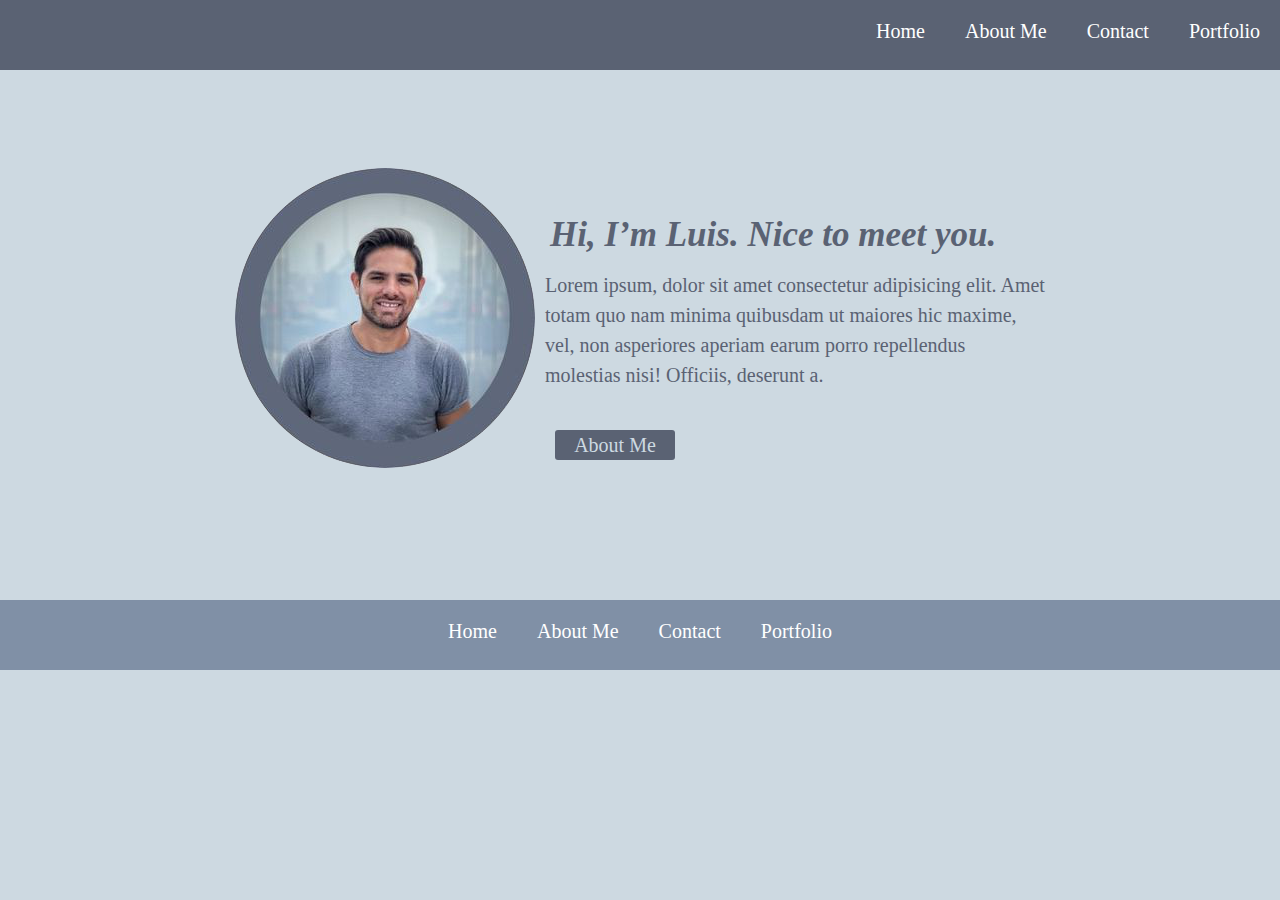
<file: index.html>
<!DOCTYPE html>
<html lang="en">
<head>
    <meta charset="UTF-8">
    <meta http-equiv="X-UA-Compatible" content="IE=edge">
    <meta name="viewport" content="width=device-width, initial-scale=1.0">
    <title>Home</title>
    <link rel="stylesheet" href="https://cdnjs.cloudflare.com/ajax/libs/font-awesome/6.2.1/css/all.min.css" integrity="sha512-MV7K8+y+gLIBoVD59lQIYicR65iaqukzvf/nwasF0nqhPay5w/9lJmVM2hMDcnK1OnMGCdVK+iQrJ7lzPJQd1w==" crossorigin="anonymous" referrerpolicy="no-referrer" />
    <link rel="stylesheet" href="./assets/css/style.css">
</head>
<body>
    <Nav class="navegador">
        <i class="fa-solid fa-bars"></i>
            <ul>
                <li><a href="./index.html">Home</a></li>
                <li><a href="./assets/pages/aboutme.html">About Me</a></li>
                <li><a href="./assets/pages/contact.html">Contact</a></li>
                <li><a href="./assets/pages/portfolio.html">Portfolio</a></li>
            </ul>  
    </Nav>
    <header>

    </header>
    <main class="mainhome">
        <div class="boxindex">
            <div class="boxindex01">
                <img class="fotoperfil" src="./assets/img/perfil 002.png" alt="Foto de perfil">
            </div>
            <div class="boxindex02">
                <h1 class="tituloPrincipal">Hi, I’m Luis. Nice to meet you.</h1>
            </div>
            <div class="boxindex03">
                <p>Lorem ipsum, dolor sit amet consectetur adipisicing elit. Amet totam quo nam minima quibusdam ut maiores hic maxime, vel, non asperiores aperiam earum porro repellendus molestias nisi! Officiis, deserunt a.</P>
            </div>
            <div class="boxindex04">
                <a href="https://www.linkedin.com/in/luismiguelsimonetti/" target="_blank"> <i class="fa-brands fa-linkedin"></i></a>
                <a href="./assets/pages/aboutme.html" class="button_general">About Me</a>
            </div>
                
        </div>
    </main>
    <aside>
    </aside>
    <footer class="navfoot">
        <ul>
            <li><a href="./index.html">Home</a></li>
            <li><a href="./assets/pages/aboutme.html">About Me</a></li>
            <li><a href="./assets/pages/contact.html">Contact</a></li>
            <li><a href="./assets/pages/portfolio.html">Portfolio</a></li>
        </ul>
    </footer>
</body>



</html>
</file>
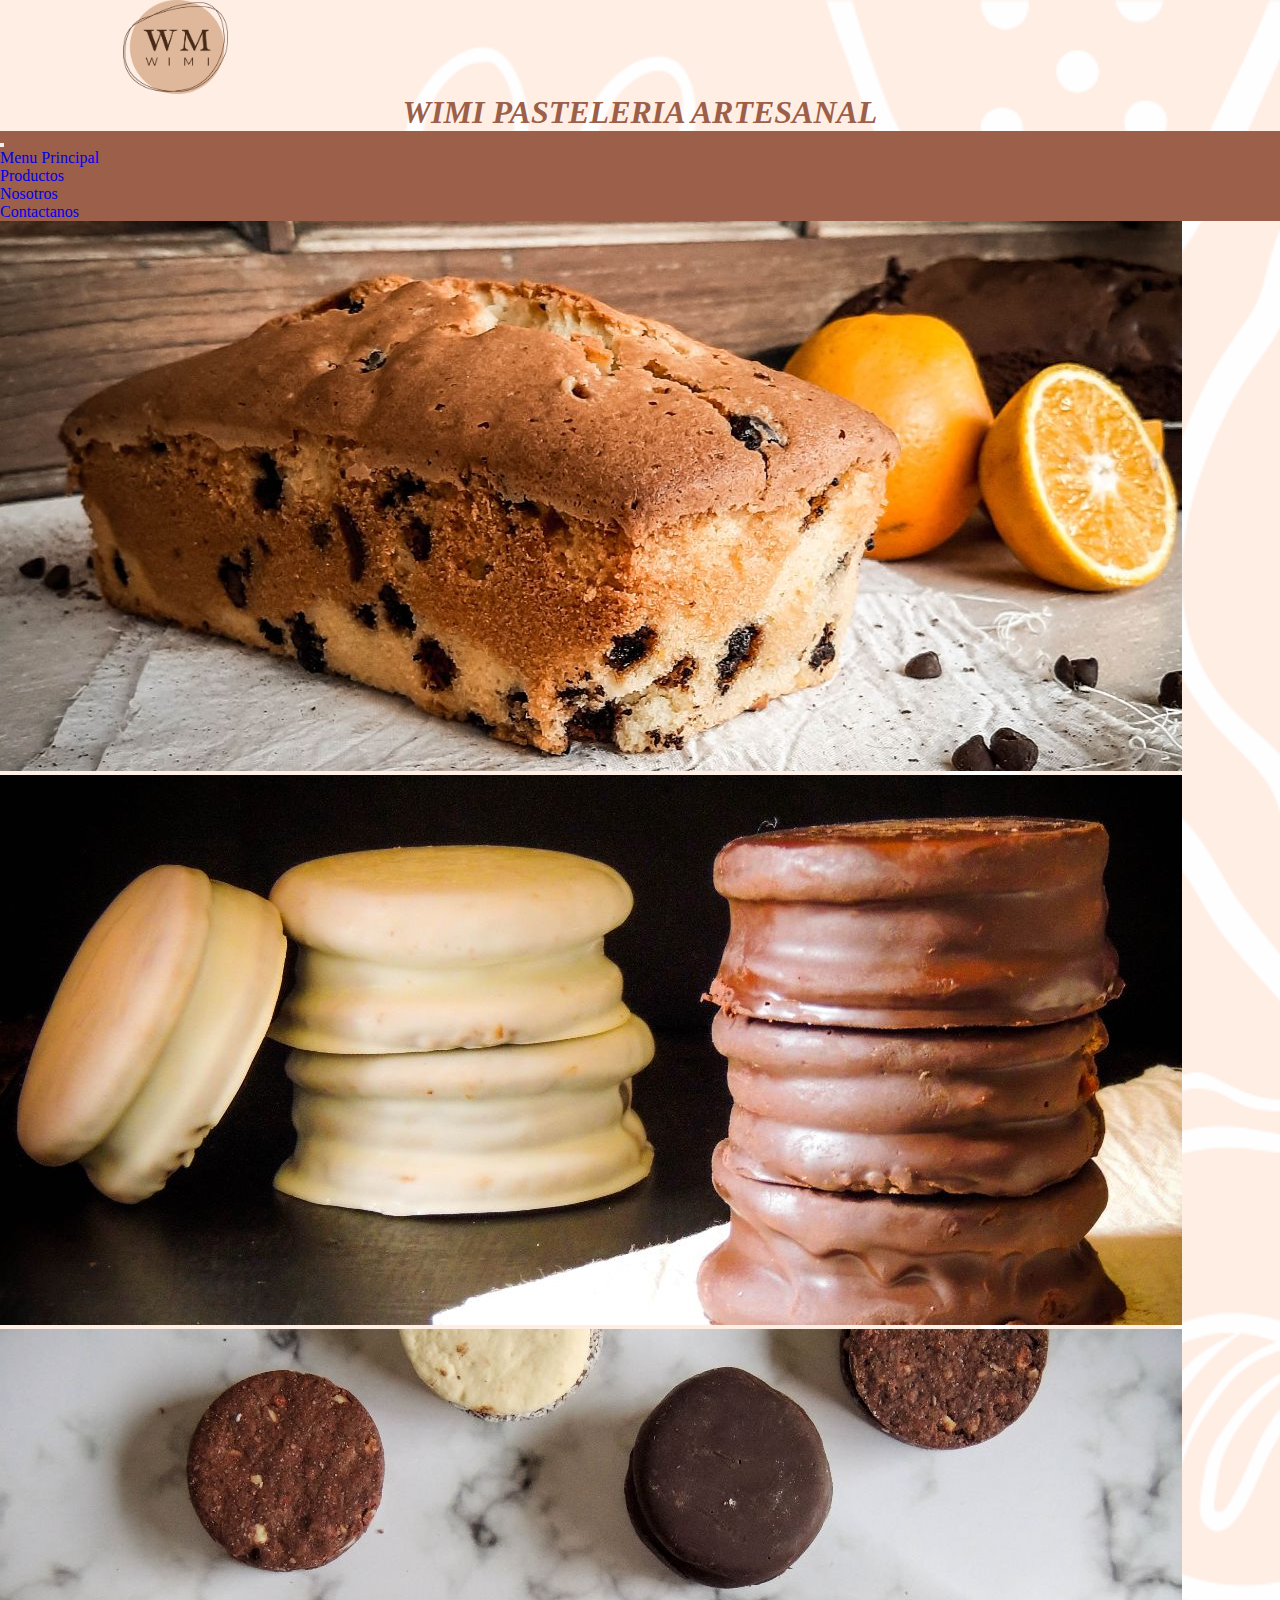
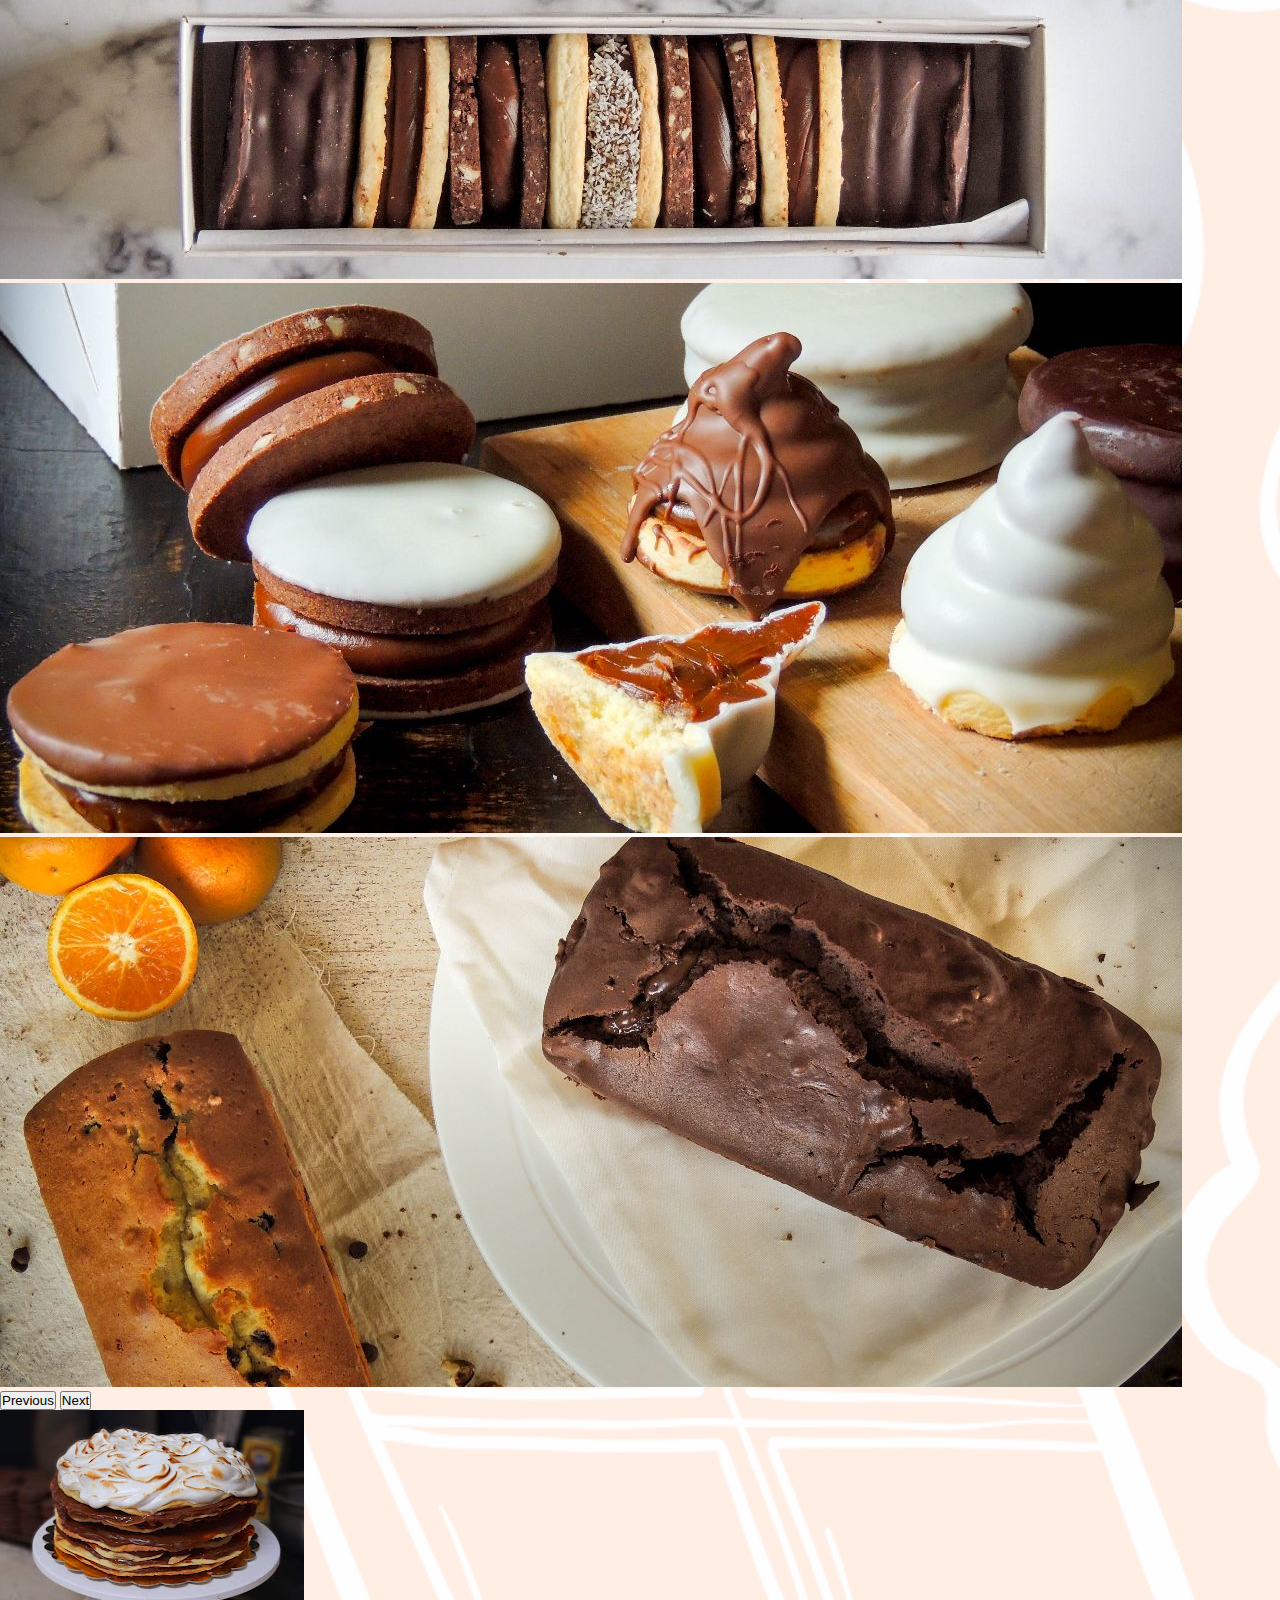
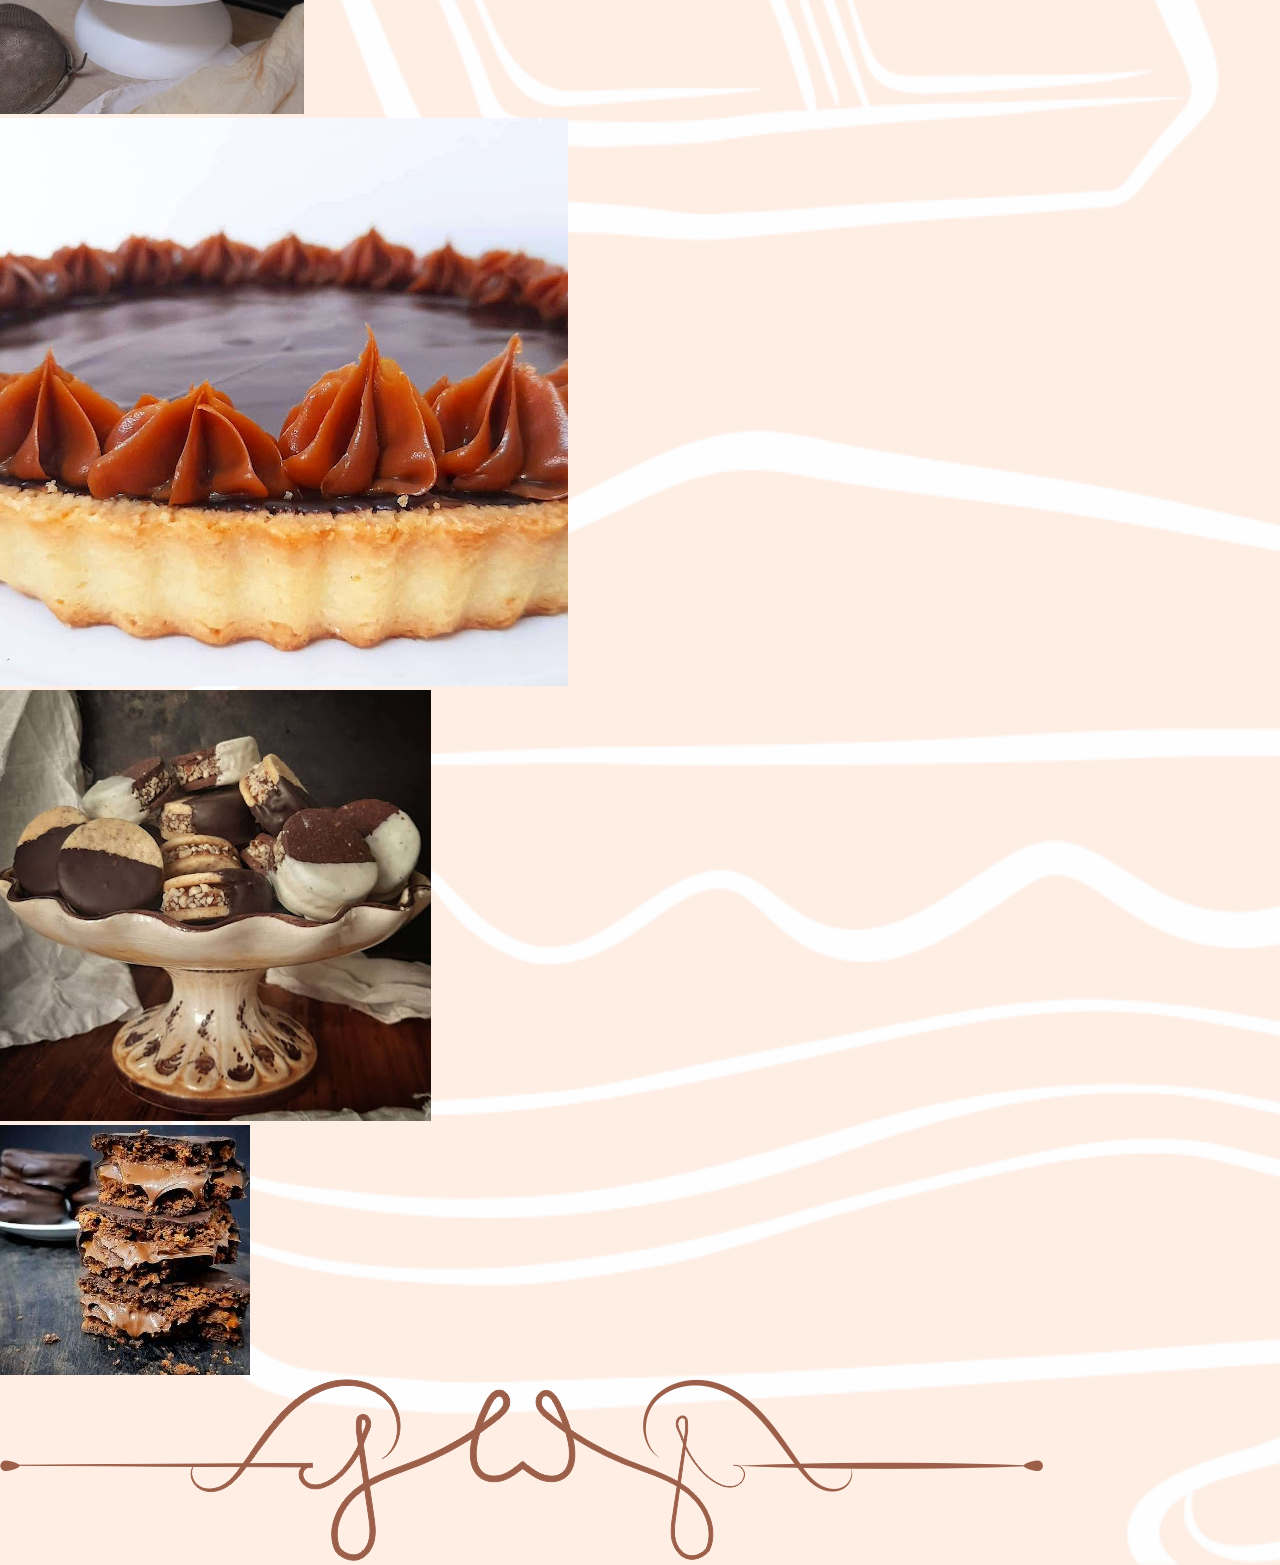
<file: wimi/index.html>
<!DOCTYPE html>
<html lang="en">
<head>
    <meta charset="UTF-8">
    <meta http-equiv="X-UA-Compatible" content="IE=edge">
    <meta name="viewport" content="width=device-width, initial-scale=1.0">
    <title>Home</title>
    <link href="https://cdn.jsdelivr.net/npm/bootstrap@5.3.0-alpha1/dist/css/bootstrap.min.css" rel="stylesheet" integrity="sha384-GLhlTQ8iRABdZLl6O3oVMWSktQOp6b7In1Zl3/Jr59b6EGGoI1aFkw7cmDA6j6gD" crossorigin="anonymous">
    <link rel="stylesheet" href="https://cdnjs.cloudflare.com/ajax/libs/font-awesome/6.2.1/css/all.min.css" integrity="sha512-MV7K8+y+gLIBoVD59lQIYicR65iaqukzvf/nwasF0nqhPay5w/9lJmVM2hMDcnK1OnMGCdVK+iQrJ7lzPJQd1w==" crossorigin="anonymous" referrerpolicy="no-referrer" />
    <link rel="stylesheet" href="assets/css/style.css">
</head>
<body>
    <header>
        <div class="row justify-content-center">
            <div class="wimi_logo col-12">
                <img class="m-2" src="../wimi/assets/img/Pasteleria Logo.png" alt="wimi_logo">
            </div>
            <div class="col-12">
                <h1>
                    WIMI PASTELERIA ARTESANAL
                </h1>
            </div>
        </div>

    </header>
    <main>
        <div class="row justify-content-center">

            <div class="col-12 col-md-9" >
                <nav class="navbar navbar-expand-lg bg-body-tertiary " data-bs-theme="dark" >
                    <div class="container-fluid">
                    <a class="navbar-brand" href="#" ></a>
                    <button class="navbar-toggler" type="button" data-bs-toggle="collapse" data-bs-target="#navbarNav" aria-controls="navbarNav" aria-expanded="false" aria-label="Toggle navigation">
                        <span class="navbar-toggler-icon"></span>
                    </button>
                    <div class="collapse navbar-collapse" id="navbarNav">
                        <ul class="navbar-nav">
                        <li class="nav-item">
                            <a class="nav-link" aria-current="page" href="#">Menu Principal</a>
                        </li>
                        <li class="nav-item">
                            <a class="nav-link" href="#">Productos</a>
                        </li>
                        <li class="nav-item">
                            <a class="nav-link" href="#">Nosotros</a>
                        </li>
                        <li class="nav-item">
                            <a class="nav-link" href="#">Contactanos</a>
                        </li>
                        </ul>
                    </div>
                    </div>
                </nav> 
            </div>
        
        <div class="col-12 col-md-9" >
            <div id="carouselExampleAutoplaying" class="carousel slide carousel-home" data-bs-ride="carousel">
                <div class="carousel-inner">
                <div class="carousel-item active">
                    <img src="./assets/img/001.jpg" class="d-block w-100" alt="...">
                </div>
                <div class="carousel-item">
                    <img src="./assets/img/002.jpg" class="d-block w-100" alt="...">
                </div>
                <div class="carousel-item">
                    <img src="./assets/img/003.jpg" class="d-block w-100" alt="...">
                </div>
                <div class="carousel-item">
                    <img src="./assets/img/004.jpg" class="d-block w-100" alt="...">
                </div>
                <div class="carousel-item">
                    <img src="./assets/img/005.jpg" class="d-block w-100" alt="...">
                </div>
                </div>
                <button class="carousel-control-prev" type="button" data-bs-target="#carouselExampleAutoplaying" data-bs-slide="prev">
                <span class="carousel-control-prev-icon" aria-hidden="true"></span>
                <span class="visually-hidden">Previous</span>
                </button>
                <button class="carousel-control-next" type="button" data-bs-target="#carouselExampleAutoplaying" data-bs-slide="next">
                <span class="carousel-control-next-icon" aria-hidden="true"></span>
                <span class="visually-hidden">Next</span>
                </button>
            </div>       
            <div class="col-md-9 card-home " >
                <div class="card-group d-flex ">
                    <div class="card col-3">
                        <img class="img-fluid p-2" src="./assets/img/Pasteleria-01.png" class="card-img-top" alt="...">
                    </div>
                    <div class="card col-3">
                        <img class="img-fluid p-2" src="./assets/img/Pasteleria-02.jpg" class="card-img-top" alt="...">
                    </div>
                    <div class="card col-3">
                        <img class="img-fluid p-2" src="./assets/img/Pasteleria-03.png" class="card-img-top" alt="...">
                    </div>
                    <div class="card col-3">
                        <img class="img-fluid p-2" src="./assets/img/Pasteleria-04.jpg" class="card-img-top" alt="...">
                    </div>
                </div>
            </div>   
        </div>
        <img class="img-fluid col-8 col-md-5 mt-4 " src="./assets/img/linea.png" alt="...">
    
        <div class="boxSocial d-flex justify-content-center col-12 mb-5 ">
            <a href="https://www.instagram.com/wimi_pasteleria_artesanal/" target="_blank"> <i class="ps-2 fa-brands fa-square-instagram"></i></i></a>
            <a href="https://www.facebook.com/Wimi.Pasteleria.Artesanal" target="_blank"><i class="ps-2 fa-brands fa-facebook"></i></a>
        </div>
    </main>

    <aside></aside>
    
    <footer>
    
    </footer>
    
   
    <script src="https://cdn.jsdelivr.net/npm/bootstrap@5.3.0-alpha1/dist/js/bootstrap.bundle.min.js" integrity="sha384-w76AqPfDkMBDXo30jS1Sgez6pr3x5MlQ1ZAGC+nuZB+EYdgRZgiwxhTBTkF7CXvN" crossorigin="anonymous"></script>
</body>
</html>
</file>
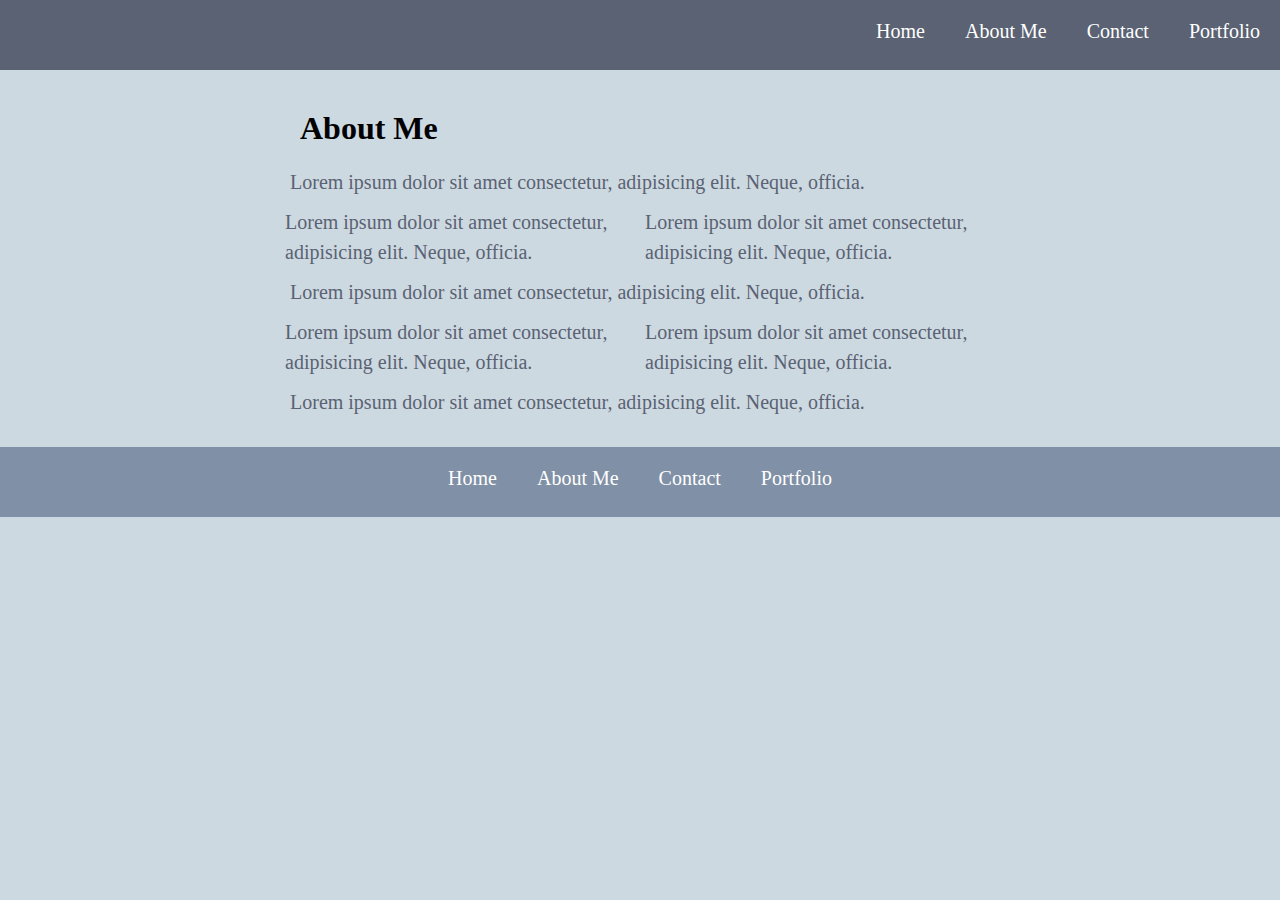
<file: assets/pages/aboutme.html>
<!DOCTYPE html>
<html lang="en">
<head>
    <meta charset="UTF-8">
    <meta http-equiv="X-UA-Compatible" content="IE=edge">
    <meta name="viewport" content="width=device-width, initial-scale=1.0">
    <title>About me</title>
    <link rel="stylesheet" href="https://cdnjs.cloudflare.com/ajax/libs/font-awesome/6.2.1/css/all.min.css" integrity="sha512-MV7K8+y+gLIBoVD59lQIYicR65iaqukzvf/nwasF0nqhPay5w/9lJmVM2hMDcnK1OnMGCdVK+iQrJ7lzPJQd1w==" crossorigin="anonymous" referrerpolicy="no-referrer" />
    <link rel="stylesheet" href="../css/style.css">
</head>
<body>
    <Nav class="navegador">
        <i class="fa-solid fa-bars"></i>
            <ul>
                <li><a href="../../index.html">Home</a></li>
                <li><a href="./aboutme.html">About Me</a></li>
                <li><a href="./contact.html">Contact</a></li>
                <li><a href="./portfolio.html">Portfolio</a></li>
            </ul>  
    </Nav>
    <main class="mainAboutMe">
        <div class="boxAboutMe">

            <div class="boxAboutMe01">
                <h1>About Me</h1>
            </div>
            <div class="boxAboutMe02">
                <p>
                    Lorem ipsum dolor sit amet consectetur, adipisicing elit. Neque, officia.
                </p>
            </div>

            <div class="boxAboutMe03">
                <p>
                    Lorem ipsum dolor sit amet consectetur, adipisicing elit. Neque, officia.
                </p>
            </div>

            <div class="boxAboutMe04">
                <p>
                    Lorem ipsum dolor sit amet consectetur, adipisicing elit. Neque, officia.
                </p>
            </div>

            <div class="boxAboutMe05">
                <p>
                    Lorem ipsum dolor sit amet consectetur, adipisicing elit. Neque, officia.
                </p>
            </div>

            <div class="boxAboutMe06">
                <p>
                    Lorem ipsum dolor sit amet consectetur, adipisicing elit. Neque, officia.
                </p>
            </div>
            <div class="boxAboutMe07">
                <p>
                    Lorem ipsum dolor sit amet consectetur, adipisicing elit. Neque, officia.
                </p>
            </div>
            <div class="boxAboutMe08">
                <p>
                    Lorem ipsum dolor sit amet consectetur, adipisicing elit. Neque, officia.
                </p>
            </div>

        </div>
    </main>

    <footer class="navfoot">
        <ul>
            <li><a href="../../index.html">Home</a></li>
            <li><a href="./aboutme.html">About Me</a></li>
            <li><a href="./contact.html">Contact</a></li>
            <li><a href="./portfolio.html">Portfolio</a></li>
        </ul>
    </footer>
</body>

</html>
</file>
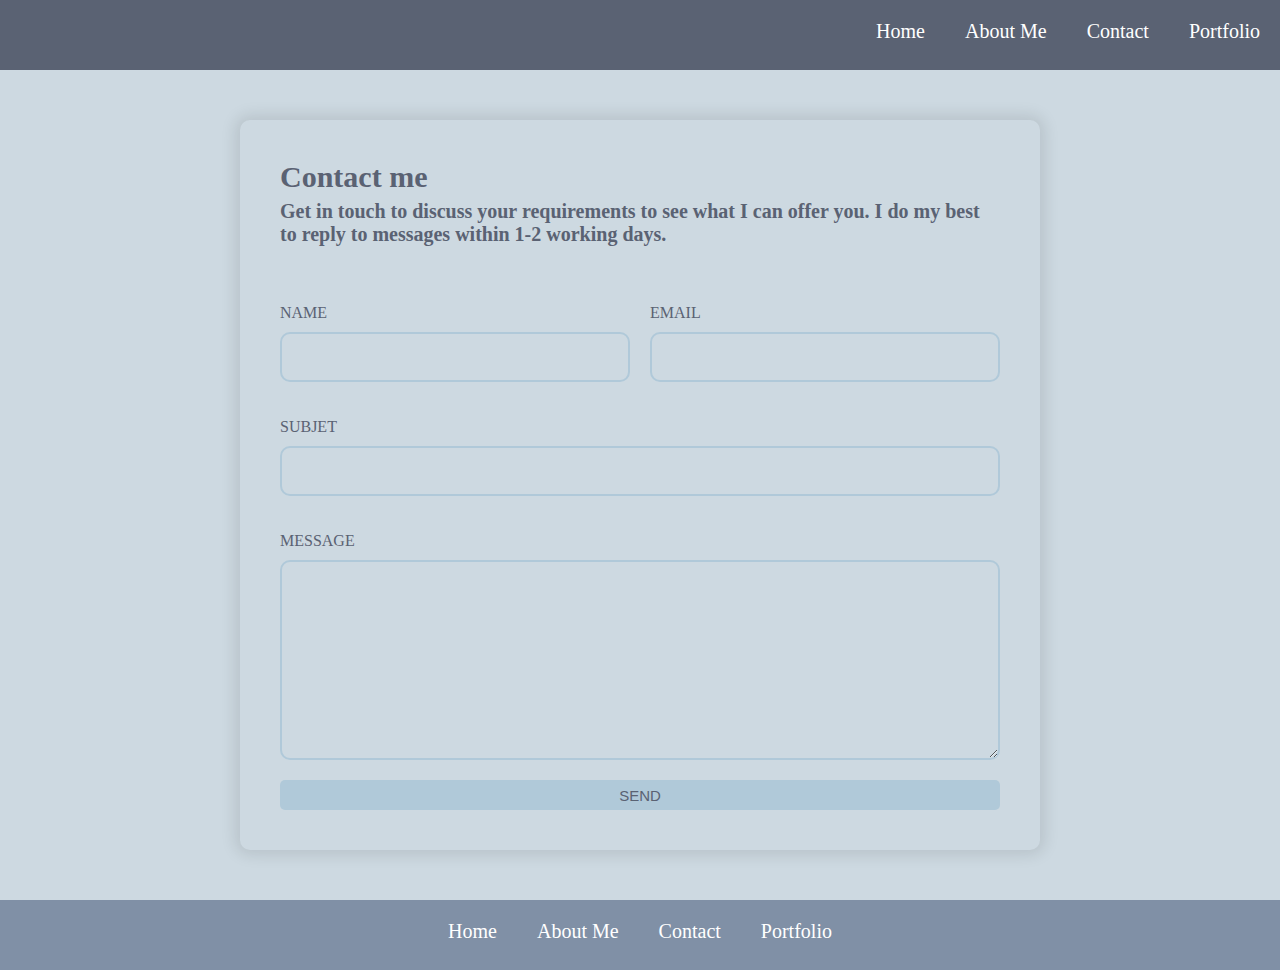
<file: assets/pages/contact.html>
<!DOCTYPE html>
<html lang="en">
<head>
    <meta charset="UTF-8">
    <meta http-equiv="X-UA-Compatible" content="IE=edge">
    <meta name="viewport" content="width=device-width, initial-scale=1.0">
    <title>Contact</title>
    <link rel="stylesheet" href="https://cdnjs.cloudflare.com/ajax/libs/font-awesome/6.2.1/css/all.min.css" integrity="sha512-MV7K8+y+gLIBoVD59lQIYicR65iaqukzvf/nwasF0nqhPay5w/9lJmVM2hMDcnK1OnMGCdVK+iQrJ7lzPJQd1w==" crossorigin="anonymous" referrerpolicy="no-referrer" />
    <link rel="stylesheet" href="../css/style.css">
</head>
<body>
    <Nav class="navegador">
        <i class="fa-solid fa-bars"></i>
            <ul>
                <li><a href="../../index.html">Home</a></li>
                <li><a href="./aboutme.html">About Me</a></li>
                <li><a href="./contact.html">Contact</a></li>
                <li><a href="./portfolio.html">Portfolio</a></li>
            </ul>  
    </Nav>

    <main class="menu_contact">
        <form class="formulario" action="">
                <h3>Contact me
                <h4>Get in touch to discuss your requirements to see what I can offer you.
                    I do my best to reply to messages within 1-2 working days.
                </h4> 
                </h3>
                <label>
                    NAME
                    <input type="text" name="nameandsurname" required>
                </label>
                <label>
                    EMAIL
                    <input type="email" name="email" required>
                </label>
                <label>
                    SUBJET
                    <input type="text" name="subjet">
                </label>
                <label>
                    MESSAGE
                    <textarea name="message" ></textarea>
                </label>
                <button type="submit">SEND</button>

        </form>
    </main>
    <footer class="navfoot">
        <ul>
            <li><a href="../../index.html">Home</a></li>
            <li><a href="./aboutme.html">About Me</a></li>
            <li><a href="./contact.html">Contact</a></li>
            <li><a href="./portfolio.html">Portfolio</a></li>
        </ul>
    </footer>
</body>


<script src="https://cdn.jsdelivr.net/npm/bootstrap@5.3.0-alpha1/dist/js/bootstrap.bundle.min.js" integrity="sha384-w76AqPfDkMBDXo30jS1Sgez6pr3x5MlQ1ZAGC+nuZB+EYdgRZgiwxhTBTkF7CXvN" crossorigin="anonymous"></script>

</html>
</file>
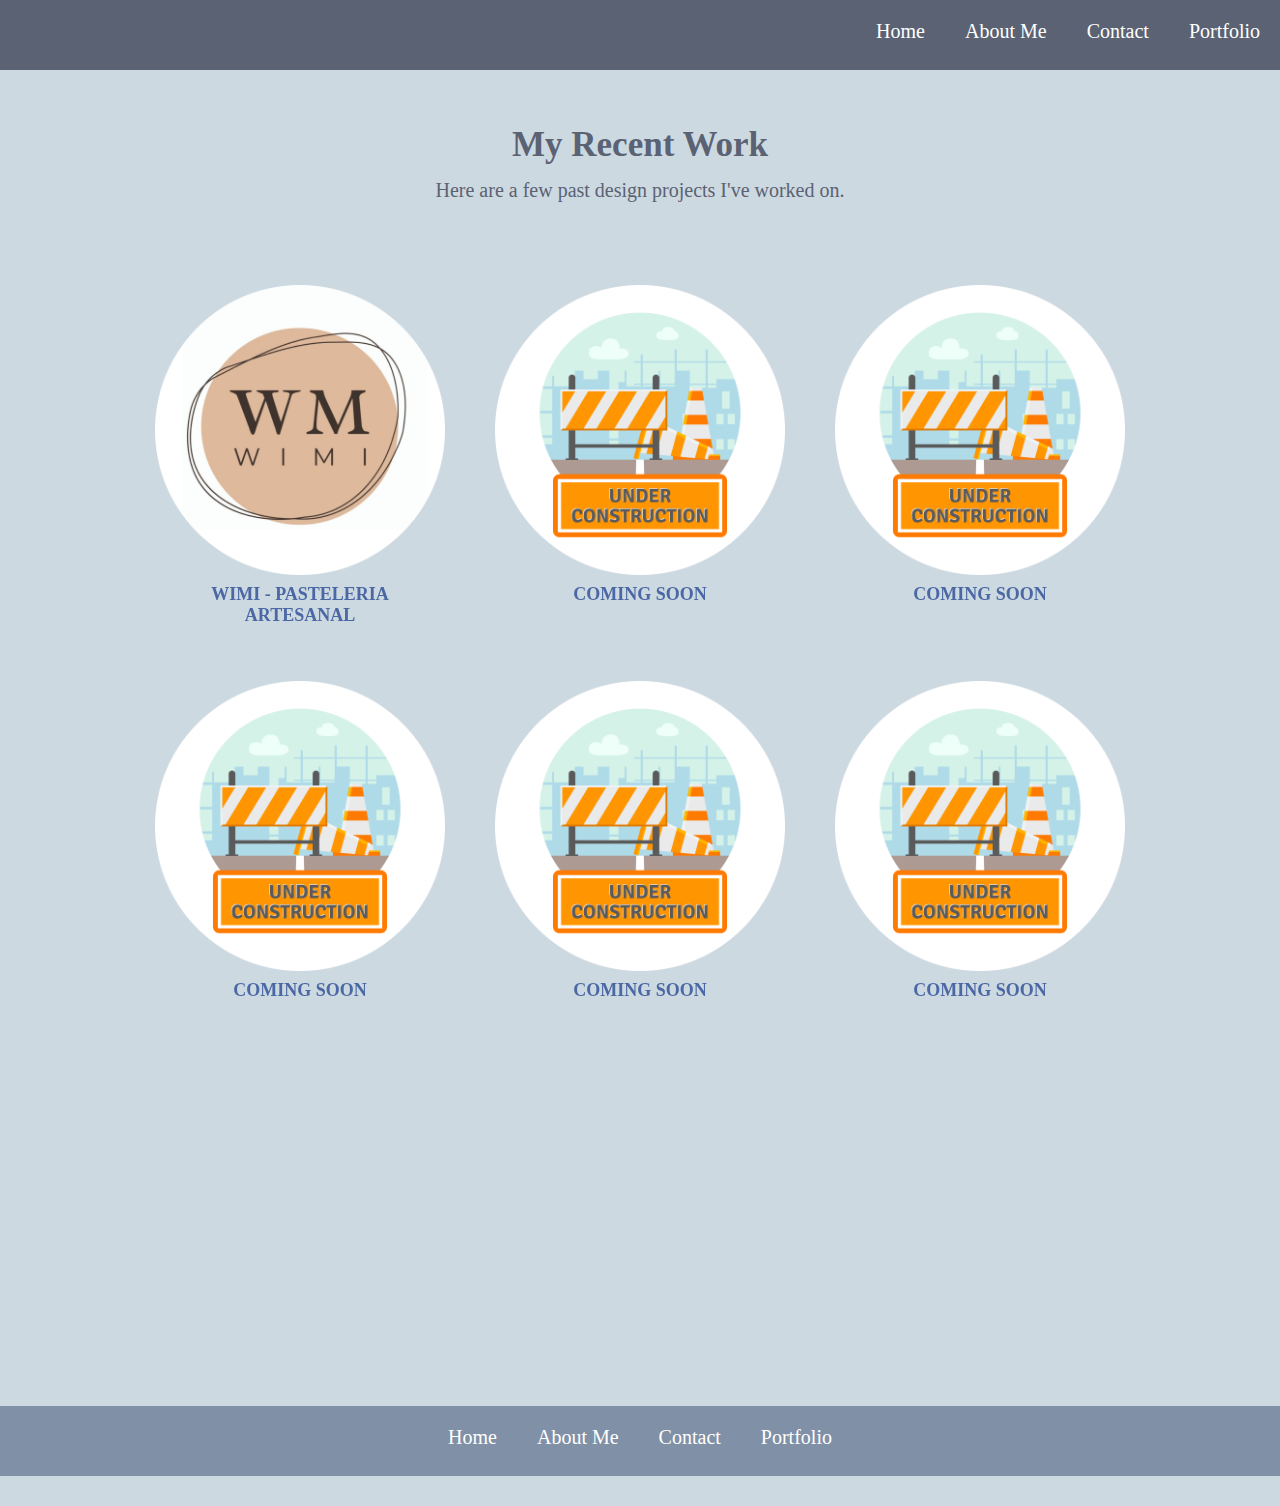
<file: assets/pages/portfolio.html>
<!DOCTYPE html>
<html lang="en">
<head>
    <meta charset="UTF-8">
    <meta http-equiv="X-UA-Compatible" content="IE=edge">
    <meta name="viewport" content="width=device-width, initial-scale=1.0">
    <title>Portfolio</title>
    <link rel="stylesheet" href="https://cdnjs.cloudflare.com/ajax/libs/font-awesome/6.2.1/css/all.min.css" integrity="sha512-MV7K8+y+gLIBoVD59lQIYicR65iaqukzvf/nwasF0nqhPay5w/9lJmVM2hMDcnK1OnMGCdVK+iQrJ7lzPJQd1w==" crossorigin="anonymous" referrerpolicy="no-referrer" />
    <link href="https://unpkg.com/aos@2.3.1/dist/aos.css" rel="stylesheet">
    <link rel="stylesheet" href="../css/style.css">
</head>
<body>
    <Nav class="navegador">
        <i class="fa-solid fa-bars"></i>
            <ul>
                <li><a href="../../index.html">Home</a></li>
                <li><a href="./aboutme.html">About Me</a></li>
                <li><a href="./contact.html">Contact</a></li>
                <li><a href="./portfolio.html">Portfolio</a></li>
            </ul>  
    </Nav>
    <header>
        
    </header>
    <main class="main_portfolio">
        <div class="box_main">
            <div class="box_main01">
            <h1 class="titulo_Secundario">My Recent Work</h1>
            </div>
            <div class="box_main02">
                <p>
                    Here are a few past design projects I've worked on.
                </p>
            </div>
        </div>

        <div class="BoxPortfolio" >
            <div class="boxPort01" data-aos="fade-up" >    
                <div class="EjemploPortfolio" >
                    <a href="../../wimi/index.html">
                        <div class="imagenes">
                            <img class="EjemploPortfolio__img" src="../img/wimi logo.png" alt="Ejemplo1" >
                        </div>
                        <h3  class="EjemploPortfolio__titulo">WIMI - PASTELERIA ARTESANAL</h3>
                    </a>
                </div>
            </div>

            <div class="boxPort02" data-aos="fade-up">    
                <div class="EjemploPortfolio" >
                    <div class="imagenes">
                    <img class="EjemploPortfolio__img" src="../img/construction.png" alt="Ejemplo2">
                    </div>
                    <h3 class="EjemploPortfolio__titulo">COMING SOON</h3>
                </div>
            </div>

            <div class="boxPort03" data-aos="fade-up">  
                <div class="EjemploPortfolio">
                    <div class="imagenes">
                    <img class="EjemploPortfolio__img" src="../img/construction.png" alt="Ejemplo3">
                    </div>
                    <h3 class="EjemploPortfolio__titulo">COMING SOON</h3>
                </div>
            </div>

            <div class="boxPort04" data-aos="fade-up">      
                <div class="EjemploPortfolio">
                    <div class="imagenes">
                    <img class="EjemploPortfolio__img" src="../img/construction.png" alt="Ejemplo4">
                </div>
                    <h3 class="EjemploPortfolio__titulo">COMING SOON</h3>
                </div>
            </div>

            <div class="boxPort05" data-aos="fade-up">  
                <div class="EjemploPortfolio">
                    <div class="imagenes">
                    <img class="EjemploPortfolio__img" src="../img/construction.png" alt="Ejemplo5">
                    </div>
                    <h3 class="EjemploPortfolio__titulo">COMING SOON</h3>
                </div>
            </div>

            <div class="boxPort06" data-aos="fade-up"> 
                <div class="EjemploPortfolio">
                    <div class="imagenes">
                    <img class="EjemploPortfolio__img" src="../img/construction.png" alt="Ejemplo6">
                    </div>
                    <h3 class="EjemploPortfolio__titulo">COMING SOON</h3>
                </div>
            </div>

            <div class="boxPort07" data-aos="fade-up">         
                <div class="EjemploPortfolio">
                    <div class="imagenes">
                    <img class="EjemploPortfolio__img" src="../img/construction.png" alt="Ejemplo7">
                </div>
                    <h3 class="EjemploPortfolio__titulo">COMING SOON</h3>
                </div>
            </div>

            <div class="boxPort08" data-aos="fade-up">         
                <div class="EjemploPortfolio">
                    <div class="imagenes">
                    <img class="EjemploPortfolio__img" src="../img/construction.png" alt="Ejemplo8">
                </div>
                    <h3 class="EjemploPortfolio__titulo">COMING SOON</h3>
                </div>
            </div>

            <div class="boxPort09" data-aos="fade-up">         
                <div class="EjemploPortfolio">
                    <div class="imagenes">
                    <img class="EjemploPortfolio__img" src="../img/construction.png" alt="Ejemplo9">
                </div>
                    <h3 class="EjemploPortfolio__titulo">COMING SOON</h3>
                </div>
            </div>

        </div>

    </main>


    

<footer class="navfoot">
    <ul>
        <li><a href="../../index.html">Home</a></li>
        <li><a href="./aboutme.html">About Me</a></li>
        <li><a href="./contact.html">Contact</a></li>
        <li><a href="./portfolio.html">Portfolio</a></li>
    </ul>
</footer>
        <script src="https://unpkg.com/aos@2.3.1/dist/aos.js"></script>
        <script>
            AOS.init(
        {
        duration: 2000,
        once: true,
        }
            );
        </script>
    </body>
</html>
</file>
<file: assets/css/style.css>
* {
  margin: 0;
  padding: 0;
  box-sizing: border-box;
}

ul {
  list-style: none;
}

a {
  text-decoration: none;
}

body {
  font-family: "Noto Serif NP Hmong", serif;
  background-color: #cdd9e1;
}

.menu_contact {
  margin: 50px 0px;
}

.navegador {
  background-color: #5A6273;
  position: relative;
  z-index: 1;
  height: 70px;
  width: 100%;
}
.navegador .fa-bars {
  display: none;
}
@media (max-width: 576px) {
  .navegador .fa-bars {
    display: block;
    color: white;
    font-size: 30px;
    padding: 20px;
  }
  .navegador .fa-bars:hover + ul {
    left: 0;
  }
}
.navegador ul {
  display: flex;
  list-style-type: none;
  justify-content: end;
}
@media (max-width: 576px) {
  .navegador ul {
    position: absolute;
    flex-direction: column;
    background-color: #5A6273;
    width: 150px;
    height: 280px;
    left: -300px;
    transition: 0.2s;
    justify-content: center;
    align-items: initial;
  }
  .navegador ul:hover {
    left: 0;
  }
}
.navegador ul li {
  display: inline-block;
}
.navegador ul a {
  display: block;
  color: rgb(255, 255, 255);
  text-decoration: none;
  padding: 20px 20px;
  font-size: 20px;
}

footer {
  background-color: #8090A6;
  height: 70px;
  width: 100%;
}

.navfoot ul {
  list-style-type: none;
  display: flex;
  justify-content: center;
}
.navfoot ul li {
  display: inline-block;
}
.navfoot ul li a {
  display: block;
  color: rgb(255, 255, 255);
  text-decoration: none;
  padding: 20px 20px;
  font-size: 20px;
}
@media (max-width: 450px) {
  .navfoot ul li a {
    padding: 20px 10px;
  }
}

.tituloPrincipal {
  font-size: 35px;
  color: #5A6273;
  padding: 5px;
  text-align: left;
  font-style: italic;
}
@media (max-width: 820px) {
  .tituloPrincipal {
    font-size: 22px;
  }
}

p {
  font-size: 20px;
  line-height: 30px;
  color: #5A6273;
}

.boxindex {
  margin-bottom: 30px;
  display: grid;
  height: 500px;
  justify-content: center;
  align-items: center;
  align-content: center;
  grid-template-columns: 300px 500px;
  grid-template-rows: 100px 100px 100px;
  gap: 10px;
  grid-template-areas: "boxindex01 boxindex02" "boxindex01 boxindex03" "boxindex01 boxindex04";
}
@media (max-width: 820px) {
  .boxindex {
    height: auto;
    grid-template-columns: 300px;
    grid-template-rows: 300px 50px 200px 100px;
    grid-template-areas: "boxindex01" "boxindex02 " "boxindex03" "boxindex04";
    padding-top: 50px;
    gap: 10px;
  }
}

.boxindex01 {
  grid-area: boxindex01;
}

.boxindex02 {
  grid-area: boxindex02;
  align-self: end;
}

.boxindex03 {
  grid-area: boxindex03;
  align-self: start;
}

.boxindex04 {
  grid-area: boxindex04;
  display: flex;
  align-items: center;
  margin-top: 30px;
}

.fotoperfil {
  width: 300px;
}

.tituloGeneral {
  font-size: 35px;
  color: #5A6273;
  text-align: left;
}

.mainAboutMe {
  display: flex;
  justify-content: center;
}

.boxAboutMe {
  margin-top: 30px;
  margin-bottom: 30px;
  display: flex;
  flex-direction: row;
  justify-content: center;
  flex-wrap: wrap;
  align-items: center;
  row-gap: 10px;
  column-gap: 10px;
  width: 800px;
}
@media (max-width: 576px) {
  .boxAboutMe {
    width: 300px;
  }
}

.boxAboutMe01 {
  width: 700px;
  padding: 10px;
}

.boxAboutMe02 {
  width: 700px;
}

.boxAboutMe03 {
  width: 350px;
}

.boxAboutMe04 {
  width: 350px;
}

.boxAboutMe05 {
  width: 700px;
}

.boxAboutMe06 {
  width: 350px;
}

.boxAboutMe07 {
  width: 350px;
}

.boxAboutMe08 {
  display: flex;
  align-items: center;
  width: 700px;
}

.formulario {
  box-shadow: 0px 0px 15px 5px rgba(0, 0, 0, 0.1);
  color: #5A6273;
  padding: 30px;
  display: grid;
  max-width: 800px;
  margin: 10px auto;
  border-radius: 10px;
  grid-template-columns: 1fr 1fr;
  grid-template-rows: 40px 1fr 1fr 1fr 2fr 60px;
  grid-template-areas: "titulo titulo" "texto texto" "nameandsurname  email" "subjet  subjet" "message message" "btn   btn";
}
@media (max-width: 840px) {
  .formulario {
    grid-template-columns: 1fr;
    grid-template-rows: 40px 1fr 1fr 1fr 1fr 2fr 60px;
    grid-template-areas: "titulo" "texto" "nameandsurname" "email" "subjet" "message" "btn";
  }
}
.formulario label {
  display: flex;
  flex-direction: column;
  gap: 10px;
  padding: 0px 10px;
}
.formulario label input, .formulario label textarea {
  background-color: transparent;
  border: 2px solid #B0C9D9;
  border-radius: 10px;
  outline: none;
}
.formulario label textarea {
  height: 200px;
}
.formulario label input {
  height: 50px;
}

.formulario h3:nth-child(1) {
  grid-area: titulo;
  font-size: 30px;
  margin: 10px;
}

.formulario h4:nth-child(2) {
  grid-area: texto;
  font-size: 20px;
  margin: 10px;
  color: #5A6273;
}

.formulario label:nth-child(3) {
  grid-area: nameandsurname;
}

.formulario label:nth-child(4) {
  grid-area: email;
}

.formulario label:nth-child(5) {
  grid-area: subjet;
}

.formulario label:nth-child(6) {
  grid-area: message;
}

.formulario button:nth-child(7) {
  grid-area: btn;
  background-color: #B0C9D9;
  border-radius: 5px;
  border: 0px;
  color: #5A6273;
  font-size: 15px;
  margin: 10px;
  margin-top: 20px;
}

.box_main {
  margin-top: 50px;
}

.titulo_Secundario {
  font-size: 35px;
  color: #5A6273;
}

.box_main01, .box_main02 {
  width: 80%;
  margin: auto;
  text-align: center;
  padding: 5px;
}

.box_main02 {
  margin-bottom: 50px;
}

.titulo_portfolio {
  padding: 30px 0px 20px 0px;
  text-align: center;
}

.Parrafo_portfolio {
  margin: 20px;
  padding: 5px 200px 50px 200px;
  text-align: center;
  font-size: 20px;
}

.BoxPortfolio {
  display: flex;
  justify-content: center;
  flex-wrap: wrap;
}

.EjemploPortfolio {
  width: 300px;
  padding: 5px;
  margin: 20px;
}
.EjemploPortfolio a {
  text-decoration: none;
}

.EjemploPortfolio__img {
  width: 100%;
}

.EjemploPortfolio__titulo {
  font-size: 18px;
  color: #4b68a4;
  padding: 5px;
  text-align: center;
}

.imagenes {
  transition: 1s;
}

.imagenes:hover {
  transform: scale(1.05);
}

.button_general {
  display: flex;
  align-items: center;
  justify-content: center;
  width: 120px;
  height: 30px;
  border: none;
  margin: 10px;
  border-radius: 3px;
  background-color: #5A6273;
  text-decoration: none;
  color: #cdd9e1;
  text-align: center;
  font-size: 20px;
}

.fa-linkedin {
  font-size: 30px;
  color: #5A6273;
}/*# sourceMappingURL=style.css.map */
</file>
<file: wimi/assets/css/style.css>
*{
    margin: 0;
    padding: 0;
    box-sizing: border-box;
  }
  
  a {
    text-decoration: none;
  }

  body {
    background-color: #ffeee4;
    background-image: url(../img/fondo-pasteleria.png);
    background-size: cover;
  }
h1 {
    color: #9c5f49;
    text-align: center;
    font-style: italic;
    font-family:Cambria, Cochin, Georgia, Times, 'Times New Roman', serif;
}

.wimi_logo {
    width: 350px;
    display: flex;
    align-items: center;
    justify-content: center;


}
.wimi_logo img {
    width: 30%;
}

.navbar{
    background-color: #9c5f49 !important;
}

.carousel-home {
    width: auto;
}
.card-home {
    width: auto;
}
.card {
    border: none ;
}

.fa-brands {
    color: #9c5f49;
    font-size: 30px;

}
</file>
